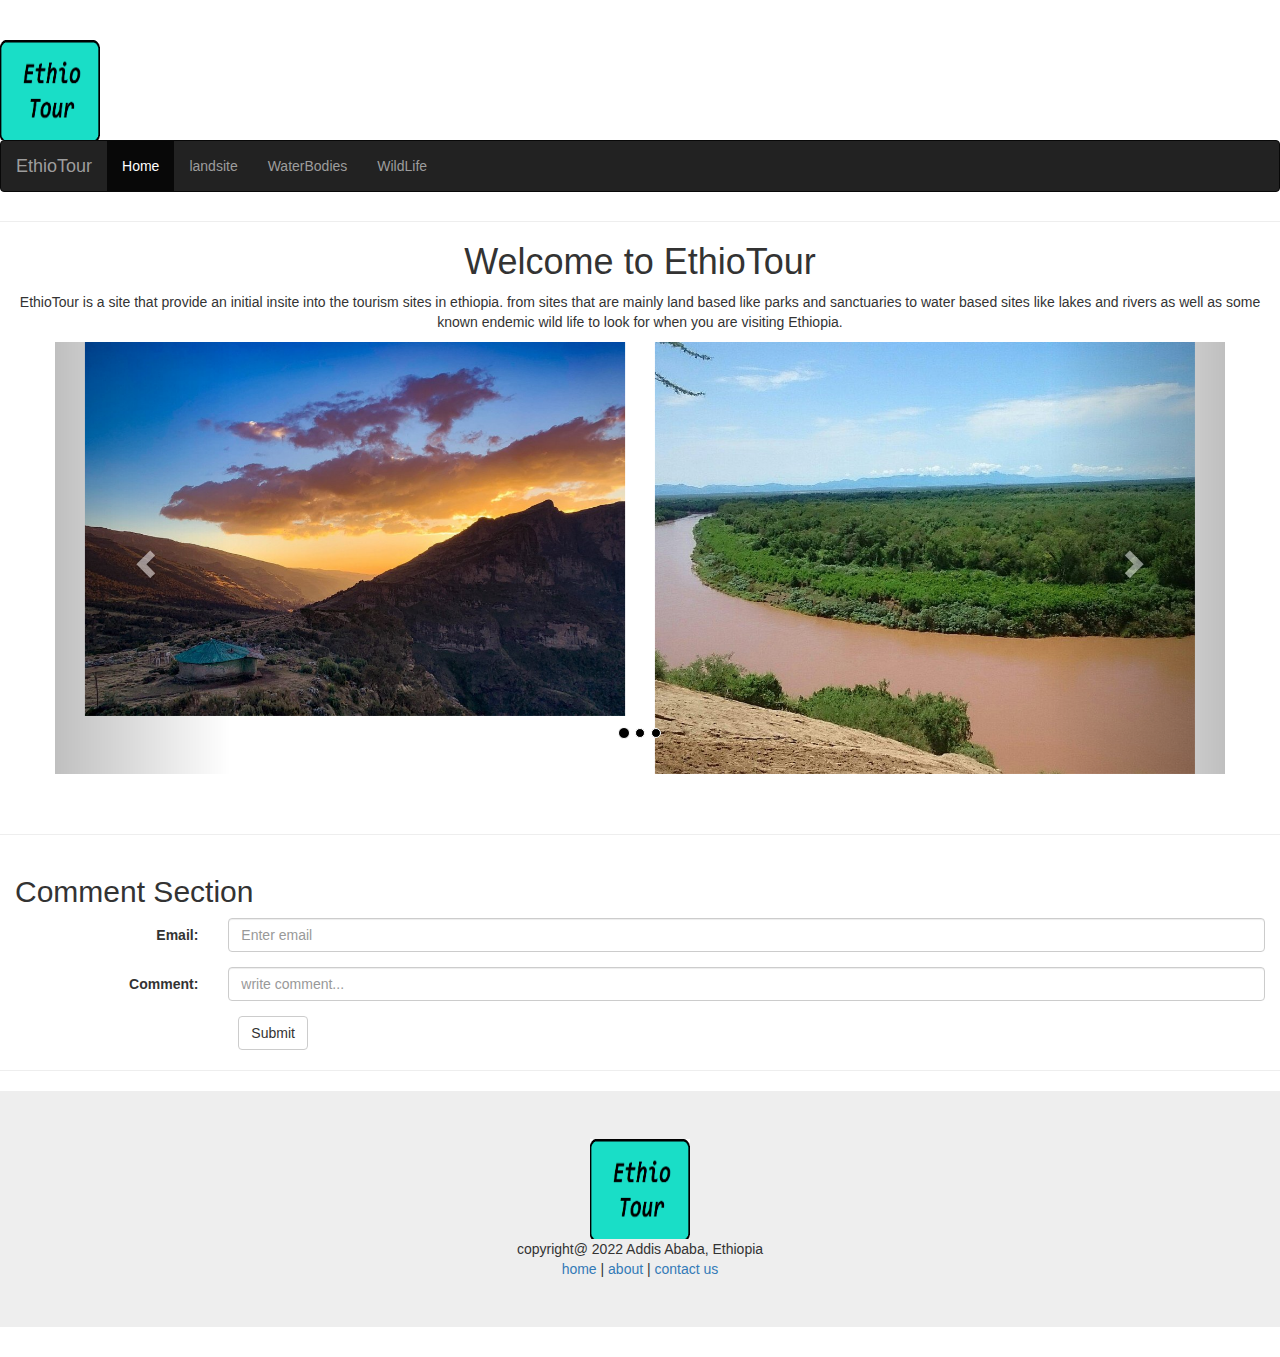
<file: index.html>
<!DOCTYPE html>
<html lang="en">
<head>
    <meta charset="UTF-8">
    <meta http-equiv="X-UA-Compatible" content="IE=edge">
    <meta name="viewport" content="width=device-width, initial-scale=1.0">
    <link rel="stylesheet" href="https://maxcdn.bootstrapcdn.com/bootstrap/3.4.1/css/bootstrap.min.css">
    <script src="https://ajax.googleapis.com/ajax/libs/jquery/3.6.1/jquery.min.js"></script>
    <script src="https://maxcdn.bootstrapcdn.com/bootstrap/3.4.1/js/bootstrap.min.js"></script>
    
  <title>Home Page</title>

</head>
<body>
  <header class="page-header">

    <div class="logo"><a href="index.html"><img src="image/logo.png" alt="site logo" width="100px" height="100px"></a></div>

    
    <nav class="navbar navbar-inverse">
      <div class="container-fluid">
        <div class="navbar-header">
          <button type="button" class="navbar-toggle" data-toggle="collapse" data-target="#myNavbar">
            <span class="icon-bar"></span>
            <span class="icon-bar"></span>
            <span class="icon-bar"></span>                        
          </button>
          <a class="navbar-brand" href="index.html">EthioTour</a>
        </div>
        <div class="collapse navbar-collapse" id="myNavbar">
          <ul class="nav navbar-nav">
            <li class="active"><a href="#">Home</a></li>
            <li><a href="landsite.html">landsite</a></li>
            <li><a href="waterbodies.html">WaterBodies</a></li>
            <li><a href="wildlife.html">WildLife</a></li>
            
          </ul>
          
        </div>
      </div>
    </nav>
    
</header>
        <main class="text-center">
            <h1 >Welcome to EthioTour</h1>
            <p>EthioTour is a site that provide an initial insite into the tourism sites in ethiopia. from sites that are mainly land based like parks and sanctuaries to water based sites like lakes and rivers as well as some known endemic wild life to look for when you are visiting Ethiopia.</p>
            <div id="myCarousel" class="carousel slide container" data-ride="carousel">
              <!-- Indicators -->
              
              <ol class="carousel-indicators">
                <li data-target="#myCarousel" data-slide-to="0" class="active" style="background-color:black;" ></li>
                <li data-target="#myCarousel" data-slide-to="1" style="background-color:black;"></li>
                <li data-target="#myCarousel" data-slide-to="2" style="background-color:black;"></li>
              </ol>
            
              <!-- Wrapper for slides -->
              <div class="carousel-inner">
                <div class="item active">
                  <a href="landsite.html"></a><img src="image/simien.png" class="col-sm-6 col-xs-12 " alt="simien mountain park" width="200px" height="200px"><img src="image/omo.png" class="col-sm-6 col-xs-12 " alt="Omo national park"  width="200px" height="200px"></a>
                </div>
            
                <div class="item">
                  <a href="waterbodies.html"><img src="image/tana.png" class="col-sm-6 col-xs-12 " alt="tana lake"  width="200px" height="200px"><img src="image/langano.png" class="col-sm-6 col-xs-12 " alt="langano lake" width="200px" height="200px"></a>
                </div>
            
                <div class="item">
                  <a href="wildlife.html"><img src="image/waliya.png"  class="col-sm-6 col-xs-12 " alt="waliya" width="200px" height="200px"><img src="image/ethio_fox.png" alt="ethiopian red fox" class="col-sm-6 col-xs-12 " width="200px" height="200px"></a>
                </div>
              </div>
            
              <!-- Left and right controls -->
              <a class="left carousel-control" href="#myCarousel" data-slide="prev">
                <span class="glyphicon glyphicon-chevron-left"></span>
                <span class="sr-only">Previous</span>
              </a>
              <a class="right carousel-control" href="#myCarousel" data-slide="next">
                <span class="glyphicon glyphicon-chevron-right"></span>
                <span class="sr-only">Next</span>
              </a>
            </div>
                <br>
                
              
                
                
        </main>
        <br>
        <hr>
        <div class="container-fluid">
          <h2>Comment Section</h2>
          <form class="form-horizontal" action="index.html">
            <div class="form-group">
              <label class="control-label col-sm-2" for="email">Email:</label>
              <div class="col-sm-10">
                <input type="email" class="form-control" id="email" placeholder="Enter email">
              </div>
            </div>
            <div class="form-group">
              <label class="control-label col-sm-2" for="comment">Comment:</label>
              <div class="col-sm-10">
                <input type="text" class="form-control" id="comment" placeholder="write comment...">
              </div>
            </div>
            
              <div class="col-sm-offset-2 col-sm-10">
                <button type="submit" class="btn btn-default" >Submit</button>
              </div>
            </div>
          </form>
        </div>
        <hr>

        <footer class="jumbotron text-center">
          <div class="logo"><a href="index.html"><img src="image/logo.png" alt="site logo" width="100px" height="100px"></a></div>
          <div>copyright@ 2022 Addis Ababa, Ethiopia</div>
          <nav class="navfoot">
            <a href="index.html">home</a> |
            <a href="about.html">about</a> |
            <a href="contact.html">contact us</a>
          </nav>
      </footer>
</body>
</html>
</file>
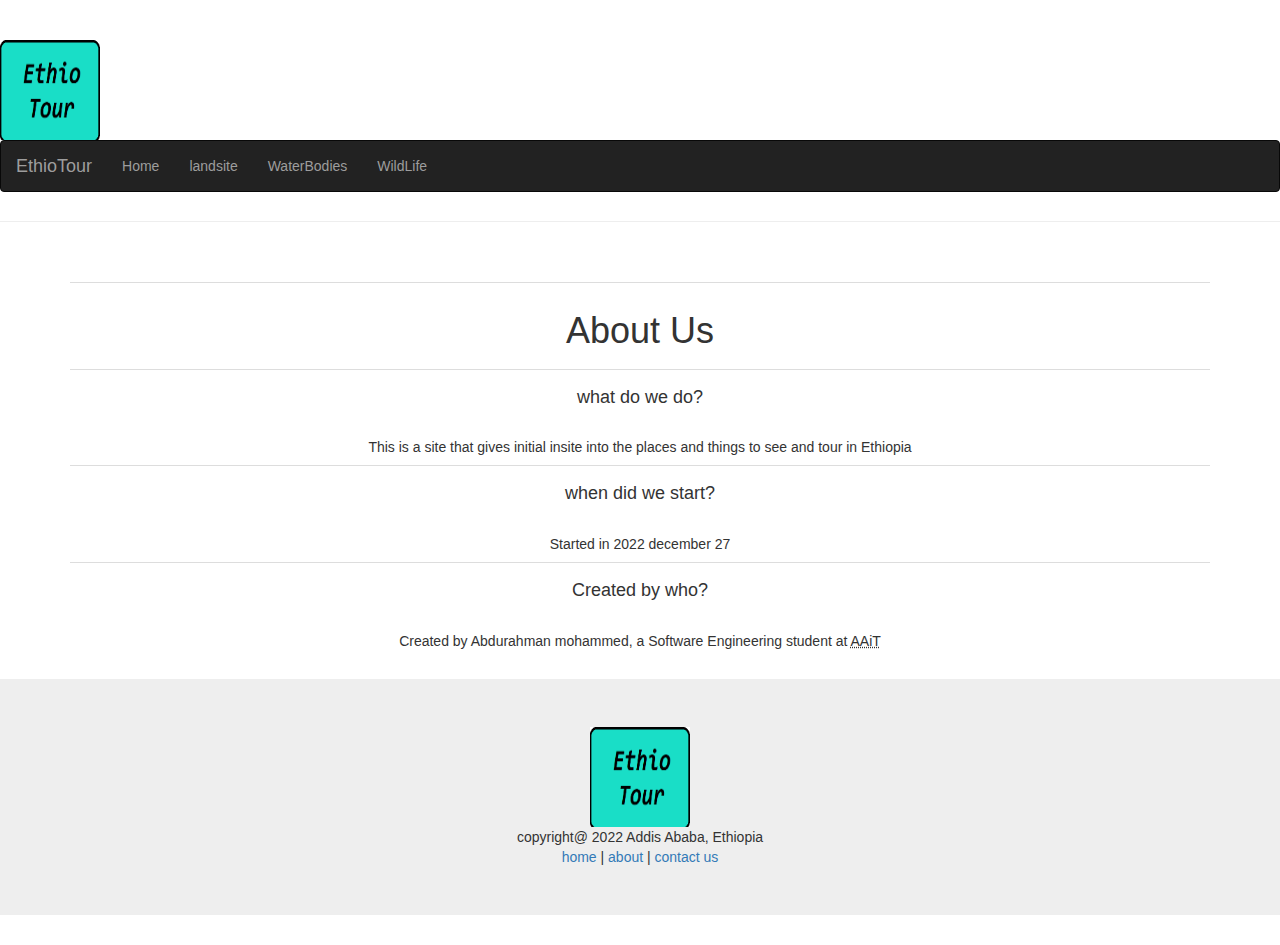
<file: about.html>
<!DOCTYPE html>
<html lang="en">
<head>
    <meta charset="UTF-8">
    <meta http-equiv="X-UA-Compatible" content="IE=edge">
    <meta name="viewport" content="width=device-width, initial-scale=1.0">
    <link rel="stylesheet" href="https://maxcdn.bootstrapcdn.com/bootstrap/3.4.1/css/bootstrap.min.css">
    <script src="https://ajax.googleapis.com/ajax/libs/jquery/3.6.1/jquery.min.js"></script>
    <script src="https://maxcdn.bootstrapcdn.com/bootstrap/3.4.1/js/bootstrap.min.js"></script>
    
    <title>about</title>
</head>
<body>
    <header class="page-header">

        <div class="logo"><a href="index.html"><img src="image/logo.png" alt="site logo" width="100px" height="100px"></a></div>
    
        
        <nav class="navbar navbar-inverse">
          <div class="container-fluid">
            <div class="navbar-header">
              <button type="button" class="navbar-toggle" data-toggle="collapse" data-target="#myNavbar">
                <span class="icon-bar"></span>
                <span class="icon-bar"></span>
                <span class="icon-bar"></span>                        
              </button>
              <a class="navbar-brand" href="#">EthioTour</a>
            </div>
            <div class="collapse navbar-collapse" id="myNavbar">
              <ul class="nav navbar-nav">
                <li><a href="index.html">Home</a></li>
                <li><a href="landsite.html">landsite</a></li>
                <li><a href="waterbodies.html">WaterBodies</a></li>
                <li><a href="wildlife.html">WildLife</a></li>
                
              </ul>
              
            </div>
          </div>
        </nav>
        
    </header>
    <br><br>
   <section class="container">
        <table class="table">
            <tr>
                <th class="text-center"><h1>About Us</h1></td>
            </tr>
            <tr>
                <td class="text-center"><h4>what do we do?</h4><br>This is a site that gives initial insite into the places and things to see and tour in Ethiopia</td>
            </tr>
            <tr>
                <td class="text-center"><h4>when did we start?</h4><br>Started in 2022 december 27</td>
            </tr>
            <tr>
                <td class="text-center"><h4>Created by who?</h4><br>Created by Abdurahman mohammed, a Software Engineering student at <abbr title="Addis Ababa institute of Technology">AAiT</abbr> </td>
            </tr>
        </table>
        
   </section> 
   <footer class="jumbotron text-center">
    <div class="logo"><a href="index.html"><img src="image/logo.png" alt="site logo" width="100px" height="100px"></a></div>
    <div>copyright@ 2022 Addis Ababa, Ethiopia</div>
    <nav class="navfoot">
      <a href="index.html">home</a> |
      <a href="about.html">about</a> |
      <a href="contact.html">contact us</a>
    </nav>
</footer>
</body>
</html>
</file>
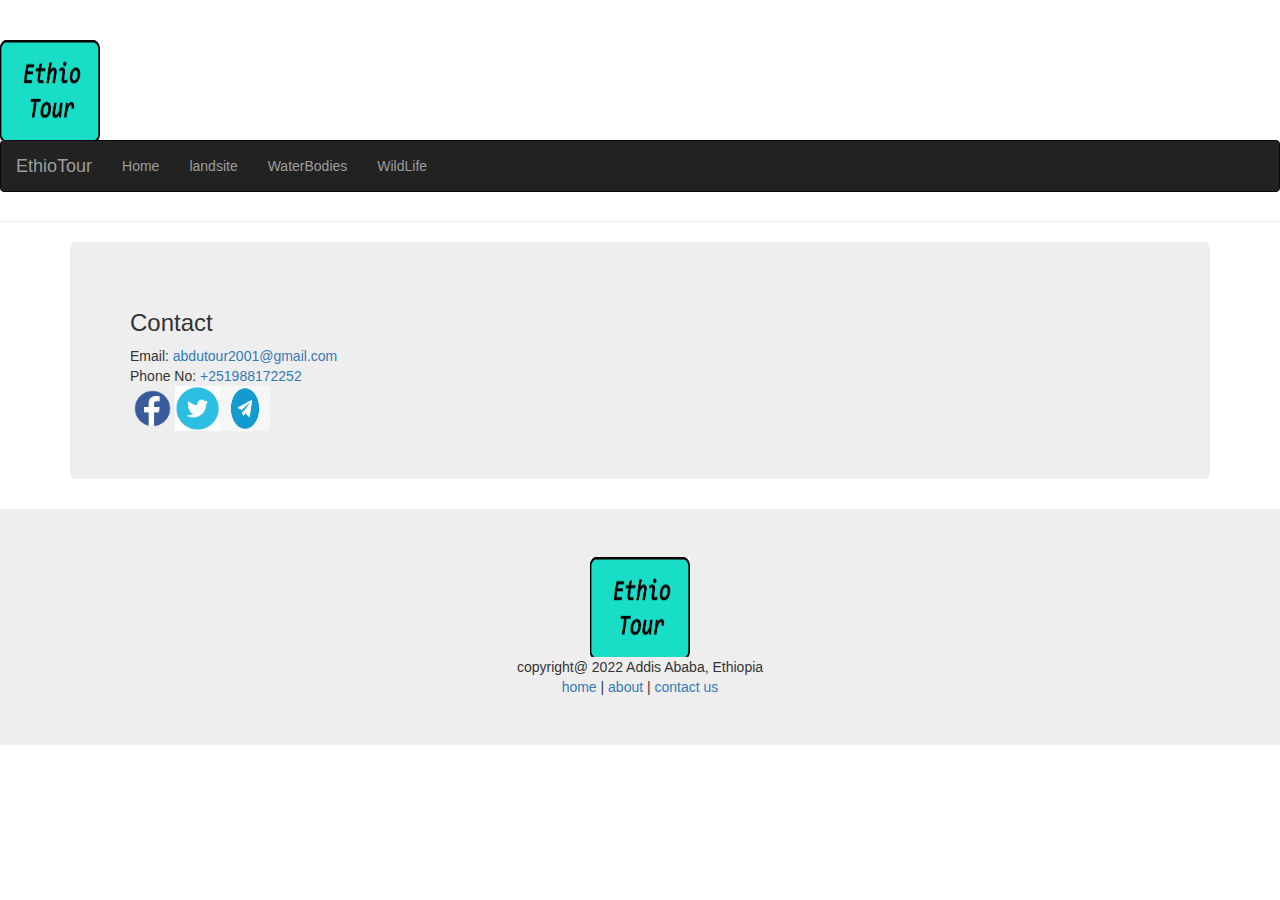
<file: contact.html>
<!DOCTYPE html>
<html lang="en">
<head>
    <meta charset="UTF-8">
    <meta http-equiv="X-UA-Compatible" content="IE=edge">
    <meta name="viewport" content="width=device-width, initial-scale=1.0">
    <link rel="stylesheet" href="https://maxcdn.bootstrapcdn.com/bootstrap/3.4.1/css/bootstrap.min.css">
    <script src="https://ajax.googleapis.com/ajax/libs/jquery/3.6.1/jquery.min.js"></script>
    <script src="https://maxcdn.bootstrapcdn.com/bootstrap/3.4.1/js/bootstrap.min.js"></script>
    
    <title>contact</title>
</head>
<body>
    <header class="page-header">

        <div class="logo"><a href="index.html"><img src="image/logo.png" alt="site logo" width="100px" height="100px"></a></div>
    
        
        <nav class="navbar navbar-inverse">
          <div class="container-fluid">
            <div class="navbar-header">
              <button type="button" class="navbar-toggle" data-toggle="collapse" data-target="#myNavbar">
                <span class="icon-bar"></span>
                <span class="icon-bar"></span>
                <span class="icon-bar"></span>                        
              </button>
              <a class="navbar-brand" href="index.html">EthioTour</a>
            </div>
            <div class="collapse navbar-collapse" id="myNavbar">
              <ul class="nav navbar-nav">
                <li><a href="index.html">Home</a></li>
                <li><a href="landsite.html">landsite</a></li>
                <li><a href="waterbodies.html">WaterBodies</a></li>
                <li><a href="wildlife.html">WildLife</a></li>
                
              </ul>
              
            </div>
          </div>
        </nav>
        
    </header>
    <main class="container">
        <div class="jumbotron">
        <h3> Contact </h3>
        <span>Email: </span><a href="mailto:abdutour2001@gmail.com">abdutour2001@gmail.com</a><br>
        <span>Phone No: </span><a href="tel:+251988172252">+251988172252</a>
        <br>
        <a href="https://www.facebook.com/profile.php?id=100088884705304"> <img src="image/facebook.png" alt="facebook page" width="45px" height="45px"></a><a href="https://twitter.com/EthioTour2"><img src="image/twitter.png" alt="twitter page" width="45px" height="45px"></a><a href="https://t.me/Abdu943"><img src="image/telegram.png" alt="telegram account" width="50px" height="45px"></a>
        </div>
    </main>
    <footer class="jumbotron text-center">
        <div class="logo"><a href="index.html"><img src="image/logo.png" alt="site logo" width="100px" height="100px"></a></div>
        <div>copyright@ 2022 Addis Ababa, Ethiopia</div>
        <nav class="navfoot">
          <a href="index.html">home</a> |
          <a href="about.html">about</a> |
          <a href="contact.html">contact us</a>
        </nav>
    </footer>
</body>
</html>
</file>
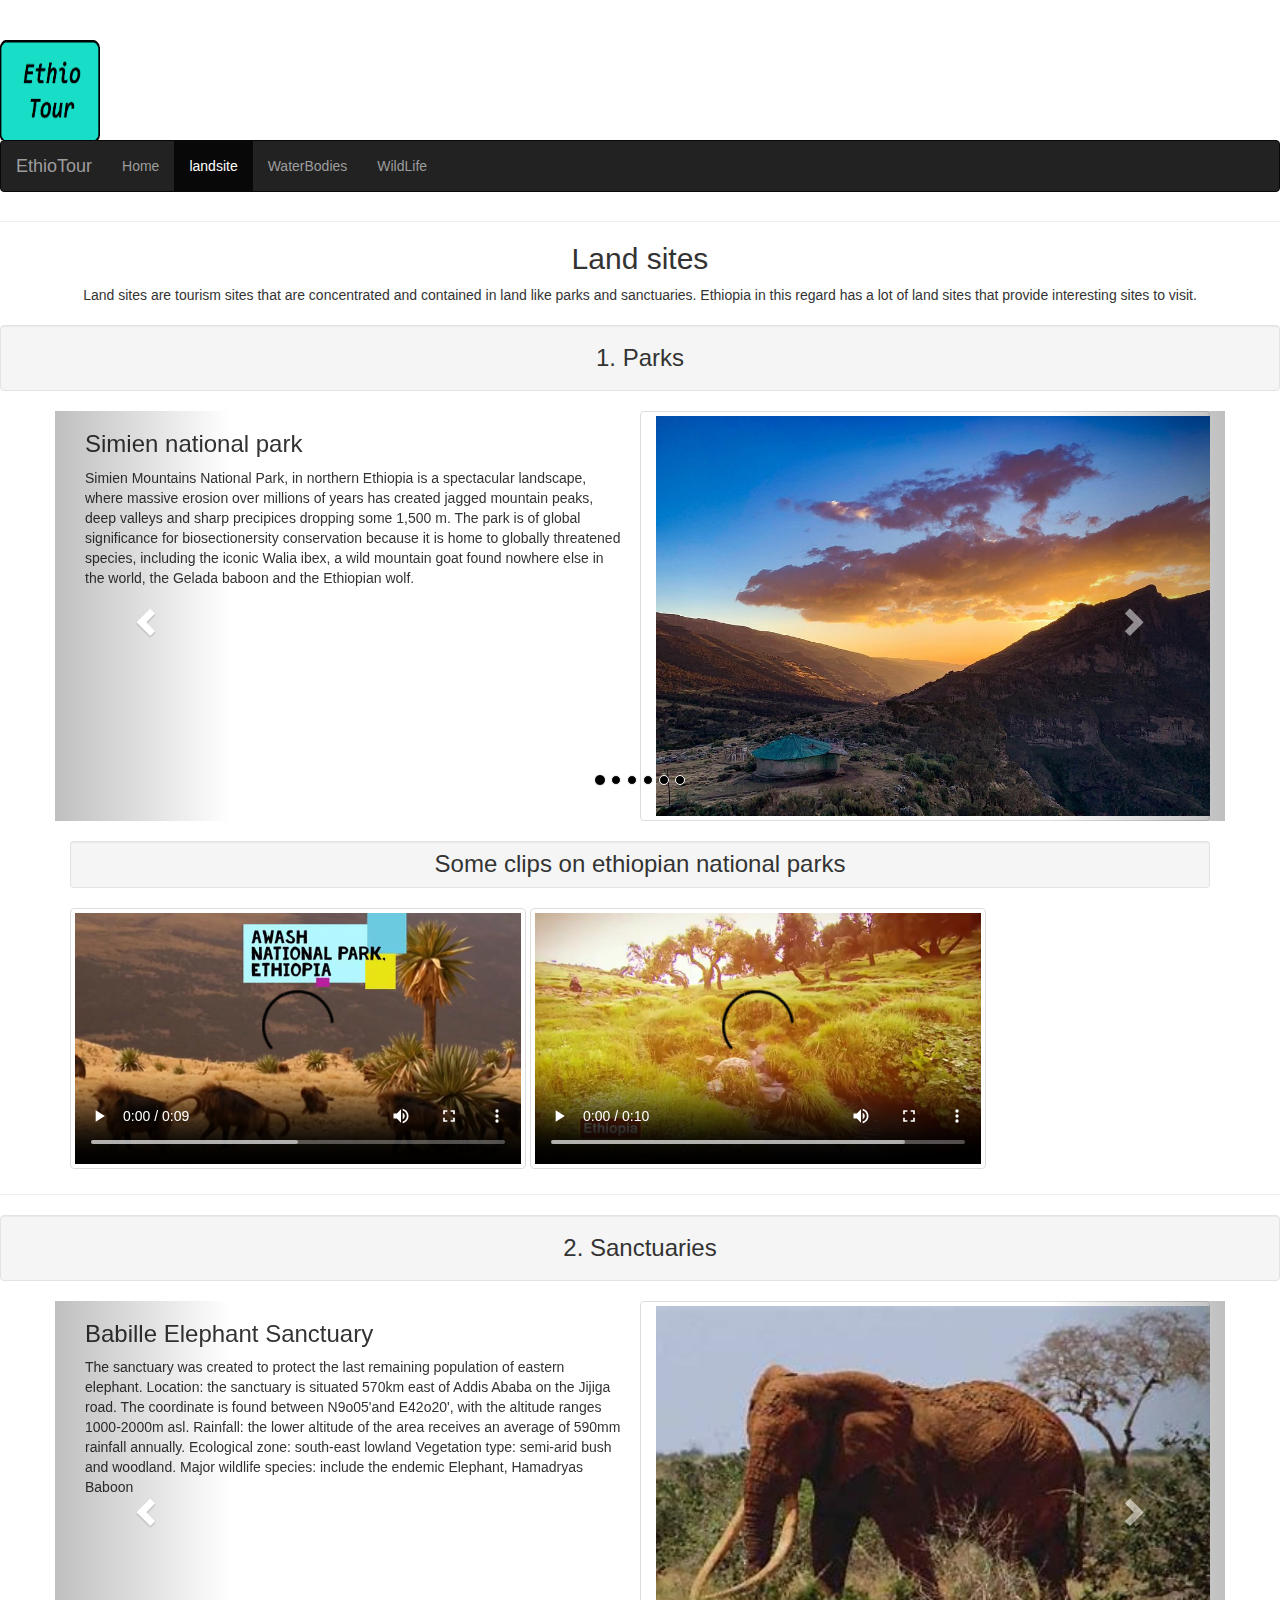
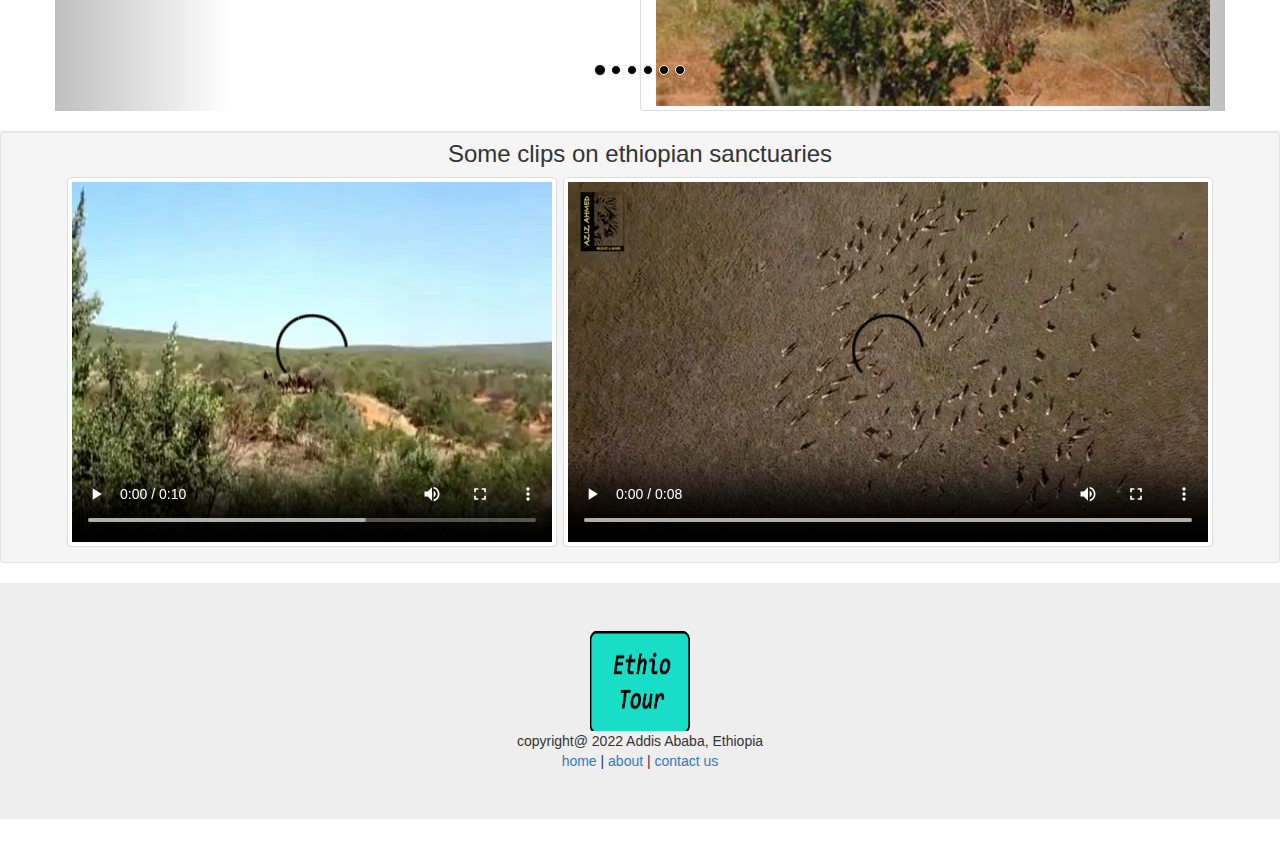
<file: landsite.html>
<!DOCTYPE html>
<html lang="en">
<head>
    <meta charset="UTF-8">
    <meta http-equiv="X-UA-Compatible" content="IE=edge">
    <meta name="viewport" content="width=device-width, initial-scale=1.0">
    <link rel="stylesheet" href="https://maxcdn.bootstrapcdn.com/bootstrap/3.4.1/css/bootstrap.min.css">
    <script src="https://ajax.googleapis.com/ajax/libs/jquery/3.6.1/jquery.min.js"></script>
    <script src="https://maxcdn.bootstrapcdn.com/bootstrap/3.4.1/js/bootstrap.min.js"></script>
    
    <title>Landsites</title>
</head>
<body>
  <header class="page-header">

    <div class="logo"><a href="index.html"><img src="image/logo.png" alt="site logo" width="100px" height="100px"></a></div>

    
    <nav class="navbar navbar-inverse">
      <div class="container-fluid">
        <div class="navbar-header">
          <button type="button" class="navbar-toggle" data-toggle="collapse" data-target="#myNavbar">
            <span class="icon-bar"></span>
            <span class="icon-bar"></span>
            <span class="icon-bar"></span>                        
          </button>
          <a class="navbar-brand" href="index.html">EthioTour</a>
        </div>
        <div class="collapse navbar-collapse" id="myNavbar">
          <ul class="nav navbar-nav">
            <li><a href="index.html">Home</a></li>
            <li class="active"><a href="landsite.html">landsite</a></li>
            <li><a href="waterbodies.html">WaterBodies</a></li>
            <li><a href="wildlife.html">WildLife</a></li>
            
          </ul>
          
        </div>
      </div>
    </nav>
    
</header>
    <article class="text-center">
        <h2 >Land sites</h2>
        <p>Land sites are tourism sites that are concentrated and contained in land like parks and sanctuaries. Ethiopia in this regard has a lot of land sites that provide interesting sites to visit.

        </p>
    </article>
    
    <h3 class="well text-center">1. Parks</h3>
    <div id="myCarouse1" class="carousel slide container" data-ride="carousel">
      <!-- Indicators -->
      
      <ol class="carousel-indicators">
        <li data-target="#myCarousel" data-slide-to="0" class="active" style="background-color:black;" ></li>
        <li data-target="#myCarousel" data-slide-to="1" style="background-color:black;"></li>
        <li data-target="#myCarousel" data-slide-to="2" style="background-color:black;"></li>
        <li data-target="#myCarousel" data-slide-to="3" style="background-color:black;"></li>
        <li data-target="#myCarousel" data-slide-to="4" style="background-color:black;"></li>
        <li data-target="#myCarousel" data-slide-to="5" style="background-color:black;"></li>
      </ol>
    
      <!-- Wrapper for slides -->
      <div class="carousel-inner">
        <div class="item active">
          <div class="col-sm-6 col-xs-12"><h3>Simien national park</h3>
            <p>Simien Mountains National Park, in northern Ethiopia is a spectacular landscape, where massive erosion over millions of years has created jagged mountain peaks, deep valleys and sharp precipices dropping some 1,500 m. The park is of global significance for biosectionersity conservation because it is home to globally threatened species, including the iconic Walia ibex, a wild mountain goat found nowhere else in the world, the Gelada baboon and the Ethiopian wolf.</p>
            </div>
          <div class="col-sm-6 col-xs-12 img-thumbnail"><img class="slide_img"  src="image/simien.png" alt="simien national park" width="auto" height="400px" >
          </div>
        </div>
    
        <div class="item">
          <div class="col-sm-6 col-xs-12"><h3>Mago national park</h3>
            <p>Mago National Park is one of the National Parks of Ethiopia. Located in the Southern Nations, Nationalities, and Peoples' Region about 782 kilometers south of Addis Ababa and north of a large 90° bend in the Omo River, the 2162 square kilometers of this park are sectionided by the Mago River, a tributary of the Omo, into two parts. To the west is the Tama Wildlife Reserve, with the Tama river defining the boundary between the two. To the south is the Murle Controlled Hunting Area, distinguished by Lake Dipa which stretches along the left side of the lower Omo. The park office is 115 kilometers north of Omorate and 26 kilometers southwest of Jinka. All roads to and from the park are unpaved.The major environments in and around the Park are the rivers and riverine forest, the wetlands along the lower Mago and around Lake Dipa, the various grasslands on the more level areas, and scrub on the sides of the hills. Open grassland comprises about 9% of the park's area. The largest trees are found.</p>
            </div>
          <div class="col-sm-6 col-xs-12 img-thumbnail"><img class="slide_img"  src="image/mago.png" alt="mago national park" width="auto" height="400px" >
          </div>
        </div>
    
        <div class="item">
          <div class="col-sm-6 col-xs-12"><h3>Entoto national park</h3>
            <p>Entoto Natural Park is the unique place to discover the vastest primaeval mountain area with streams flowing out from clear springs and waterfall where it amazes with absolutely stunningly dramatic places for relaxation or completely hilarious water activities in sectionerse meandering streams which continues to naturally create hidden rock vaults.</p>
            </div>
          <div class="col-sm-6 col-xs-12 img-thumbnail"><img class="slide_img"  src="image/entoto.png" alt="Entoto nice public place" width="auto" height="400px" >
          </div>
        </div>
        <div class="item">
          <div class="col-sm-6 col-xs-12"><h3>Awash National Park</h3>
            <p>Awash National Park occupies a total area of 291 square miles in the Great Rift Valley's northern region. The park was established in 1966 after advice from UNESCO. The parks landscapes include the Awash River, Mt. Fantale dormant volcano, hot springs, waterfalls, and plains. The park is mostly arid, and it is characterized by grassland and woodland. Vegetation is composed of acacia, scrubs, riverine forests, and pockets of Doum Palm. Annual precipitation in the park is recorded between 400 and 700 mm. The park boasts populations of baboons, warthogs, hippopotamus, greater kudus, East African oryx, crocodiles, Defassa waterbuck, lions, and leopards. The park is managed by the Ethiopian Wildlife Conservation Authority. Threats facing the pack include cattle grazing, deforestation, agricultural expansion, and pollution of the Awash River.</p>
            </div>
          <div class="col-sm-6 col-xs-12 img-thumbnail"><img class="slide_img"  src="image/awash.png" alt="awash river" width="auto" height="400px" >
          </div>
        </div>
        <div class="item">
          <div class="col-sm-6 col-xs-12"><h3>Omo national park</h3>
            <p>ONP is one of the largest and biologically rich National Parks in Africa which is found in SNNPRS of Ethiopia & located about 870 and 655km southwest of Addis Ababa and Hawassa, respectively.The Park is fortunate in possessing a number of rivers and streams which ultimately drains to Omo River. The name of the park derived  the famous river that passes following the eastern boundary of the park called Omo River.In this park 325 species of birds and 75 species of mammals have been recorded.  Eland, cheetah, elephant,giraffe, buffalo, lion, leopard, lelwel hartebeest, tiang, Oryx, Burchell's zebra, Lesser kudu, de Brazzas monkey, common baboon and gureza, ostrich on the plains and the endemic black-winged love bird  are among others typical features of ONP.</p>
            </div>
          <div class="col-sm-6 col-xs-12 img-thumbnail"><img class="slide_img"  src="image/omo.png" alt="omo national park" width="auto" height="400px" >
          </div>
        </div>
        
      </div>
    
      <!-- Left and right controls -->
      <a class="left carousel-control" href="#myCarouse1" data-slide="prev">
        <span class="glyphicon glyphicon-chevron-left"></span>
        <span class="sr-only">Previous</span>
      </a>
      <a class="right carousel-control" href="#myCarouse1" data-slide="next">
        <span class="glyphicon glyphicon-chevron-right"></span>
        <span class="sr-only">Next</span>
      </a>
    </div>
            
            
    
    <section class="container">
      <h3 class="well  well-sm text-center">Some clips on ethiopian national parks</h3>
      <video class = "img-thumbnail" width="40%" height="300" controls>
        <source src="video/awash_national_park.mp4" type="video/mp4">
        Your browser does not support the video tag.
      </video>
      <video class = "img-thumbnail" width="40%" height="300" controls>
        <source src="video/siemen_national_park.mp4" type="video/mp4">
        Your browser does not support the video tag.
      </video>
      
    </section>
  
    <hr>
    <h3 class="well text-center">2. Sanctuaries</h3>

    <div id="myCarouse2" class="carousel slide container" data-ride="carouse2">
      <!-- Indicators -->
      
      <ol class="carousel-indicators">
        <li data-target="#myCarouse2" data-slide-to="0" class="active" style="background-color:black;" ></li>
        <li data-target="#myCarouse2" data-slide-to="1" style="background-color:black;"></li>
        <li data-target="#myCarouse2" data-slide-to="2" style="background-color:black;"></li>
        <li data-target="#myCarouse2" data-slide-to="3" style="background-color:black;"></li>
        <li data-target="#myCarouse2" data-slide-to="4" style="background-color:black;"></li>
        <li data-target="#myCarouse2" data-slide-to="5" style="background-color:black;"></li>
      </ol>
    
      <!-- Wrapper for slides -->
      <div class="carousel-inner">
        <div class="item active">
          <div class="col-sm-6 col-xs-12"><h3>Babille Elephant Sanctuary</h3>
            <p>The sanctuary was created to protect the last remaining population of eastern elephant.

            Location: the sanctuary is situated 570km east of Addis Ababa on the Jijiga road. The coordinate is found between N9o05'and E42o20', with the altitude ranges 1000-2000m asl. 

            Rainfall: the lower altitude of the area receives an average of 590mm rainfall annually.
            Ecological zone: south-east lowland
            Vegetation type: semi-arid bush and woodland.
            Major wildlife species: include the endemic Elephant, Hamadryas Baboon</p>
            </div>
          <div class="col-sm-6 col-xs-12 img-thumbnail"><img class="slide_img"  src="image/babile.png" alt="Babille Elephant Sanctuary" width="auto" height="400px">
          </div>
        </div>
    
        <div class="item">
          <div class="col-sm-6 col-xs-12"><h3>Kuni-Muktar Mountain Nyala Sanctuary</h3>
            <p>Kuni-Muktar Mountain Nyala Sanctuary is a wildlife sanctuary in Oromia Region of Ethiopia. It was set up in 1989 through the intervention of the Zoological Society of London to safeguard a small decreasing population of the critically endangered Mountain nyala (Tragelaphus buxtoni).The sanctuary is located in the Ahmar Mountains, the eastward extension of the Ethiopian Highlands. The reserve consists of two fragmented blocks of upper Afromontane forest near the village of Kuni, with the Muktar Forest lying east of the village and Sobaly-Jelo Forest to the west, between 2300 and 3075 meters elevation.Mountain nyala, endemic to Ethiopia, are that country's biggest and rarest antelope, but also a most prized hunt for a few, the total cost of a photo and a head trophy ranging between US$35,000 and 50,000. Though this animal was reported extinct in the sanctuary by 1996, it was found present in small numbers by a local count in 2002, and an Italian mission confirmed its presence in 2008. The remnant population is estimated at 70-80 by Vigano based on ground observation and counts and at 200 by Evangelista, based on satellite photography and a prediction method. The same mission noted actions by a local hunter to obtain permission to obtain trophies through a strategem. The Ethiopian Environment Protection Authority reportedly began legal action against the hunter in December 2008.</p>
            </div>
          <div class="col-sm-6 col-xs-12 img-thumbnail"><img class="slide_img"  src="image/kuni-muktar.png" alt="Kuni-Muktar Mountain Nyala Sanctuary" width="auto" height="400px" >
          </div>
        </div>
    
        <div class="item">
          <div class="col-sm-12 col-xs-12"><h3>Yabelo Wildlife Sanctuary</h3>
            <p>Yabelo Wildlife Sanctuary is a protected area and wildlife sanctuary in southern Ethiopia. It is located in the Borena Zone of the Oromia Region west of the town of Yabelo, having an area of 2,500 square kilometers and elevations ranging from 1430 to 2000 meters above sea level. The wildlife sanctuary borders on Borana National Park to the south <br>
            The area of the sanctuary is notable for its red soils which have little organic matter. The general vegetation-type is Acacia savanna, the major trees being A. drepanolobium on black cotton soil, and A. brevispica and A. horrida on the slopes. There are also patches of Balanites aegyptiaca, and several species of Commiphora and Terminalia at the lower altitudes. The higher parts of the hills were formerly covered with forest dominated by Juniperus procera and Olea europaea cuspidata <br>
            Burchell's zebras are known to be abundant within the sanctuary along with small populations of Gerenuks, Grant's Gazelles, Beisa oryxes, and Günther's dik-diks.[3] The park also provides a suitable habitat for Beisa oryx, Bohor reedbuck, bushpig, Ethiopian hare, Greater kudu, Lesser kudu, and warthog. Carnivores including lion, leopard, cheetah, African wild dog, golden jackal, serval cat, side-striped jackal, spotted hyena, and Olive baboons.
            </p>
            </div>
          
        </div>
        <div class="item">
          <div class="col-sm-12 col-xs-12"><h3>Senkelle swayne's Hartebeest sanctuary</h3>
            <p>This sanctuary was created to save the most viable population of the Swayne's Hartebeest- an endemic and endangered subspecies. 

            Location: the sanctuary is situated 300km south of Addis Ababa on the Arbaminch road. The coordinate is found between N7o10'and E38o20', with the altitude ranges 1500-2,300m asl. 

            Rainfall: the area receives an average of 1,116mm rainfall annually.
            Ecological zone: Rift valley 

            Vegetation type: Savanna grassland and bush land

            Major wildlife species: include the endemic Swayne's Hartebeest; Bohor Reedbuck, Oribi, Greater Kudu.</p>
            </div>
          
        </div>
        <div class="item">
          <div class="col-sm-12 col-xs-12"><h3>More on sanctuaries</h3><br>
            <p>see also: <a href="https://en.wikipedia.org/wiki/List_of_protected_areas_of_Ethiopia#Sanctuaries">wikipedia</a></p>
          </div>
        </div>
        
      </div>
    
      <!-- Left and right controls -->
      <a class="left carousel-control" href="#myCarouse2" data-slide="prev">
        <span class="glyphicon glyphicon-chevron-left"></span>
        <span class="sr-only">Previous</span>
      </a>
      <a class="right carousel-control" href="#myCarouse2" data-slide="next">
        <span class="glyphicon glyphicon-chevron-right"></span>
        <span class="sr-only">Next</span>
      </a>
    </div>
            

            
    

    <section>
      <h3 class="well  well-sm text-center">Some clips on ethiopian sanctuaries</p>
      <video class = "img-thumbnail" width="auto" height="300px" controls>
        <source src="video/Babille_Elephant_Sanctuary.mp4" type="video/mp4">
        Your browser does not support the video tag.
      </video>
      <video class = "img-thumbnail" width="auto" height="300px" controls>
        <source src="video/senkelle.mp4" type="video/mp4">
        Your browser does not support the video tag.
      </video>
    </section>
    

    <footer class="jumbotron text-center">
      <div class="logo"><a href="index.html"><img src="image/logo.png" alt="site logo" width="100px" height="100px"></a></div>
      <div>copyright@ 2022 Addis Ababa, Ethiopia</div>
      <nav class="navfoot">
        <a href="index.html">home</a> |
        <a href="about.html">about</a> |
        <a href="contact.html">contact us</a>
      </nav>
  </footer>
    
</body>
</html>
</file>
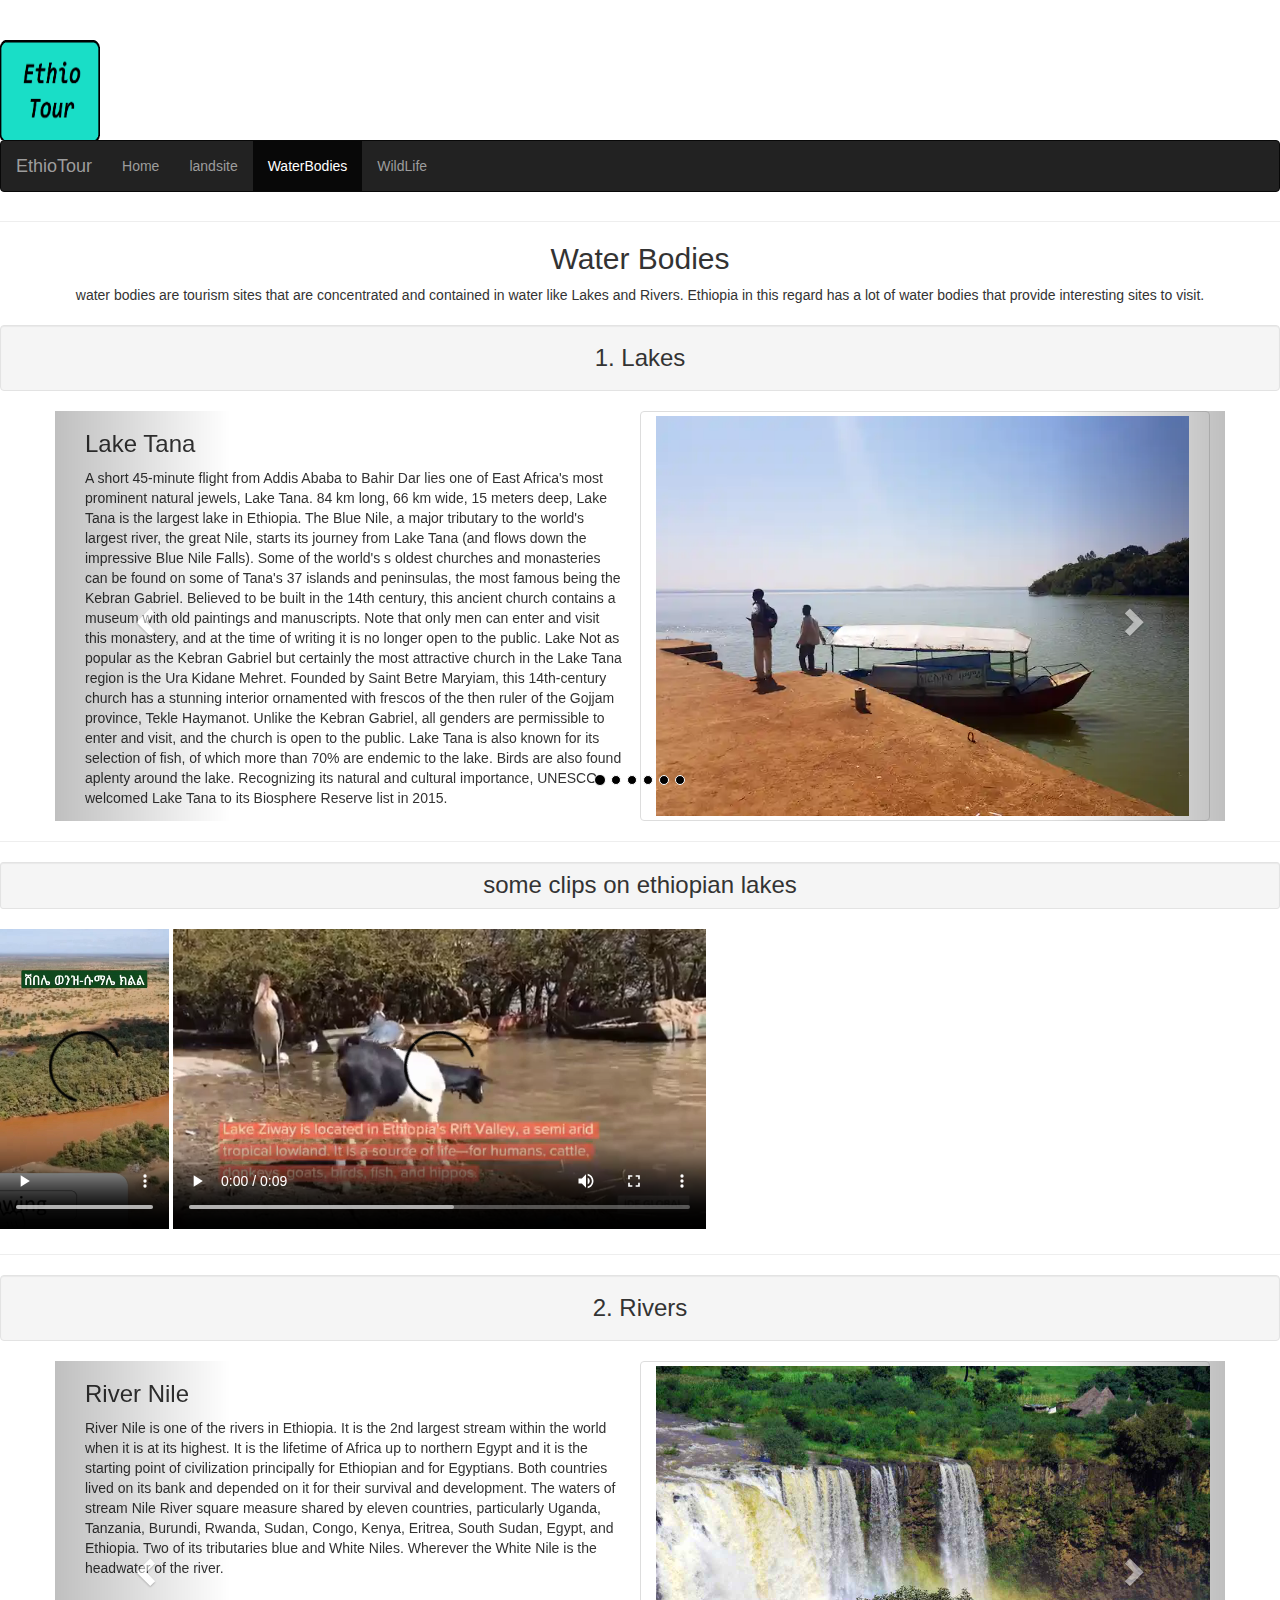
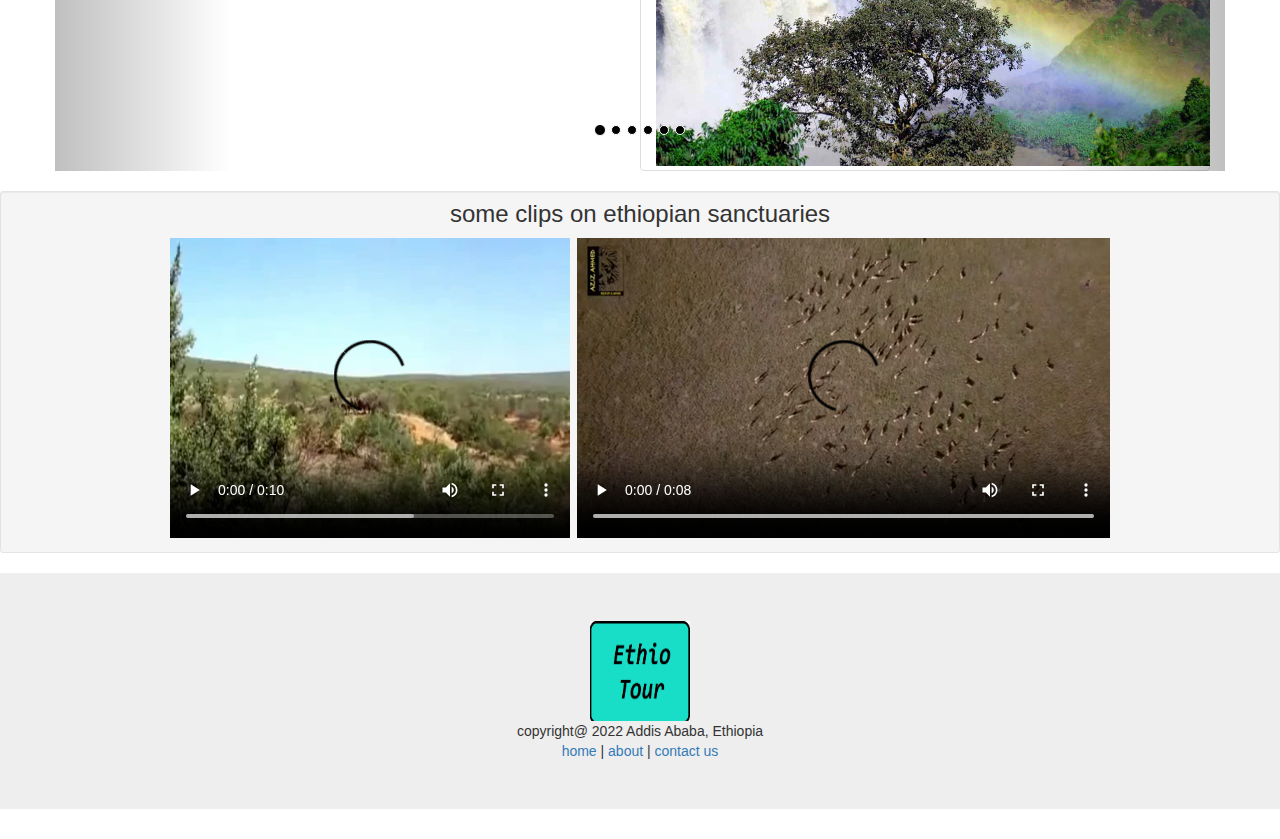
<file: waterbodies.html>
<!DOCTYPE html>
<html lang="en">
<head>
    <meta charset="UTF-8">
    <meta http-equiv="X-UA-Compatible" content="IE=edge">
    <meta name="viewport" content="width=device-width, initial-scale=1.0">
    <link rel="stylesheet" href="https://maxcdn.bootstrapcdn.com/bootstrap/3.4.1/css/bootstrap.min.css">
    <script src="https://ajax.googleapis.com/ajax/libs/jquery/3.6.1/jquery.min.js"></script>
    <script src="https://maxcdn.bootstrapcdn.com/bootstrap/3.4.1/js/bootstrap.min.js"></script>
    
    <title>Water Bodies</title>
</head>
<body>
  <header class="page-header">

    <div class="logo"><a href="index.html"><img src="image/logo.png" alt="site logo" width="100px" height="100px"></a></div>

    
    <nav class="navbar navbar-inverse">
      <div class="container-fluid">
        <div class="navbar-header">
          <button type="button" class="navbar-toggle" data-toggle="collapse" data-target="#myNavbar">
            <span class="icon-bar"></span>
            <span class="icon-bar"></span>
            <span class="icon-bar"></span>                        
          </button>
          <a class="navbar-brand" href="index.html">EthioTour</a>
        </div>
        <div class="collapse navbar-collapse" id="myNavbar">
          <ul class="nav navbar-nav">
            <li ><a href="index.html">Home</a></li>
            <li><a href="landsite.html">landsite</a></li>
            <li class="active"><a href="waterbodies.html">WaterBodies</a></li>
            <li><a href="wildlife.html">WildLife</a></li>
            
          </ul>
          
        </div>
      </div>
    </nav>
    
</header>
<article class="text-center">
  <h2 >Water Bodies</h2>
  <p>water bodies are tourism sites that are concentrated and contained in water like Lakes and Rivers. Ethiopia in this regard has a lot of water bodies that provide interesting sites to visit.

  </p>
</article>

      <h3 class="well text-center">1. Lakes</h3>
      <div id="myCarouse1" class="carousel slide container" data-ride="carousel">
        <!-- Indicators -->
        
        <ol class="carousel-indicators">
          <li data-target="#myCarousel" data-slide-to="0" class="active" style="background-color:black;" ></li>
          <li data-target="#myCarousel" data-slide-to="1" style="background-color:black;"></li>
          <li data-target="#myCarousel" data-slide-to="2" style="background-color:black;"></li>
          <li data-target="#myCarousel" data-slide-to="3" style="background-color:black;"></li>
          <li data-target="#myCarousel" data-slide-to="4" style="background-color:black;"></li>
          <li data-target="#myCarousel" data-slide-to="5" style="background-color:black;"></li>
        </ol>
      
        <!-- Wrapper for slides -->
        <div class="carousel-inner">
          <div class="item active">
            <div class="col-sm-6 col-xs-12"><h3>Lake Tana</h3>
              <p>
                  A short 45-minute flight from Addis Ababa to Bahir Dar lies one of East Africa's most prominent natural jewels, Lake Tana. 84 km long, 66 km wide, 15 meters deep, Lake Tana is the largest lake in Ethiopia. The Blue Nile, a major tributary to the world's largest river, the great Nile, starts its journey from Lake Tana (and flows down the impressive Blue Nile Falls). 
                  
                  Some of the world's s oldest churches and monasteries can be found on some of Tana's 37 islands and peninsulas, the most famous being the Kebran Gabriel. Believed to be built in the 14th century, this ancient church contains a museum with old paintings and manuscripts. Note that only men can enter and visit this monastery, and at the time of writing it is no longer open to the public.
                  Lake
                  Not as popular as the Kebran Gabriel but certainly the most attractive church in the Lake Tana region is the Ura Kidane Mehret. Founded by Saint Betre Maryiam, this 14th-century church has a stunning interior ornamented with frescos of the then ruler of the Gojjam province, Tekle Haymanot. Unlike the Kebran Gabriel, all genders are permissible to enter and visit, and the church is open to the public.
                  
                  Lake Tana is also known for its selection of fish, of which more than 70% are endemic to the lake. Birds are also found aplenty around the lake. Recognizing its natural and cultural importance, UNESCO welcomed Lake Tana to its Biosphere Reserve list in 2015.
              </p>
              </div>
            <div class="col-sm-6 col-xs-12 img-thumbnail"><img class="slide_img" src="image/tana2.png" alt="Lake Tana" width="auto" height="400px">
            </div>
          </div>
      
          <div class="item">
            <div class="col-sm-6 col-xs-12"><h3>Lake Ziway</h3>
              p>Lake Ziway is a freshwater lake that is located on the border between the Oromia Region and the Southern Nations, Nationalities, and Peoples' Region, about 100 kilometres south of the country's capital, Addis Ababa.
          
              Lake Ziway contains 5 islands dispersed on its freshwater surface, the largest being Tulu Gudo. Legend has it that this island was the hiding place of the Ark of the Covenant, the powerful relic King Menelik I brought to Ethiopia in the 4th Century. Then in the 10th Century, when Queen Gudit, the then ruler of Axum, threatened to destroy the relic as part of her crusade to annihilate the rulers of the Axumite dynasty, the Zay people brought the relic to Tulu Gudo, and it remained here for about 70 years before being returned to its home, Axum. 
              
              Ziway is also known for its prolific birdlife and hippopotamuses. If you're spending time in the Rift Valley, we recommend booking on a boat ride around the lake to explore the wildlife under the expert guidance of local fishermen</p>
            </div>
            <div class="col-sm-6 col-xs-12 img-thumbnail"><img class="slide_img" src="image/ziway.png" alt="Lake Ziway" width="auto" height="400px">
            </div>
          </div>
      
          <div class="item">
            <div class="col-sm-6 col-xs-12"><h3>Lake Langano</h3>
              <p>3 hours south of the capital lies Lake Langano, an idyllic lake perfect for a night or two of relaxation during a longer tour of the country. 

                  Just to the east of Lake Langano is the Langano Nature Reserve. This forest is filled with a wide variety of birds and mammals, with some being endemic to Ethiopia. Baboons, hippos, and warthogs are a common sight at this lakeside forest. Two neighbouring eco lodges on the far side of the lake loan modern mountain bikes, so you can explore the network of trails that wind through the lake’s nearby forest.
                  
                  Langano is one of the principal swimming harbours for the locals. Tourists also come here from all over the world to either sail or waterski in the soft brown waters of Langano. Some swim, while others lie in the blazing sun on the sandy shore of the lake.
                  
                  The Wabi Shebele and Bekele Mola Hotels can be found on the western shores of the Lake, offering decent lakeside beaches, whilst the Bishangari and Sabana Lodges offer the best value for money. We’ll always select the accommodation that’s right for you.
              </p>
            </div>
            <div class="col-sm-6 col-xs-12 img-thumbnail"><img class="slide_img" src="image/langano2.png" alt="Lake Langano" width="auto" height="400px">
            </div>
          </div>
          <div class="item">
            <div class="col-sm-6 col-xs-12"><h3>Lake Awassa</h3>
              <p>
                  One of the best lakes to fish in Ethiopia, Lake Awassa is located 270 km to the south of Addis Ababa, and is the smallest of the Rift Valley Lakes.
                  
                  With beautiful views, come beautiful hotels. There are many luxury resorts built around the lake, with Haile Resort Awassa being our favourite. The hotel is owned by the famous Ethiopian athlete Haile Gebrselassie.
              </p>
            </div>
            <div class="col-sm-6 col-xs-12 img-thumbnail"><img class="slide_img" src="image/awassa.png" alt="Lake Awassa" width="auto" height="400px" >
            </div>
          </div>
          <div class="item">
            <div class="col-sm-6 col-xs-12"><h3>Lake Abaya and Chamo</h3>
              <p>Originally known as Lake Margherita, Abaya is a red lake located east of the Guge Mountains in the Southern Nation, Nationalities and Peoples’ Region of Ethiopia. Sediment suspended on the surface of the lake is responsible for the lake’s characteristic red hue. 

                  Lake Abaya is famous amongst birdwatchers. A breadth of bird species are found here, with white pelicans, black heron, and bright pink flamingos amongst the most common sightings. 
                  
                  Located just south of Lake Abaya is Lake Chamo. With a catchment area of about 18,000 sq km and a depth of only 10 meters, this lake is known for its large population of crocodiles.
              </p>
          </div>
            <div class="col-sm-6 col-xs-12 img-thumbnail"><img class="slide_img" src="image/abaya_chamo.png" alt="Lake Abaya and Chamo" width="auto" height="400px">
            </div>
          </div>
          <div class="item">
            <div class="col-sm-12 col-xs-12"><h3>More on lakes of Ethiopia</h3>
              <p>see also: <a href="https://www.brilliant-ethiopia.com/great-lakes-of-ethiopia">more details on mentioned lakes</a><br>
                  for more lakes on <a href="https://en.wikipedia.org/wiki/Category:Lakes_of_Ethiopia">wikipedia</a></p>
          </div>
          </div>
          
        </div>
      
        <!-- Left and right controls -->
        <a class="left carousel-control" href="#myCarouse1" data-slide="prev">
          <span class="glyphicon glyphicon-chevron-left"></span>
          <span class="sr-only">Previous</span>
        </a>
        <a class="right carousel-control" href="#myCarouse1" data-slide="next">
          <span class="glyphicon glyphicon-chevron-right"></span>
          <span class="sr-only">Next</span>
        </a>
      </div>
    <hr>
    <section>
        <h3 class="well  well-sm text-center">some clips on ethiopian lakes</h3>
        <video  width="auto" height="300px" controls>
          <source src="video/shebelle.mp4" type="video/mp4">
          Your browser does not support the video tag.
        </video>
        <video width="auto" height="300px" controls>
          <source src="video/ziway.mp4" type="video/mp4">
          Your browser does not support the video tag.
        </video>
        
    </section>
  </section>
    <hr>
    <h3 class="well text-center">2. Rivers</h3>

    <div id="myCarouse2" class="carousel slide container" data-ride="carouse2">
      <!-- Indicators -->
      
      <ol class="carousel-indicators">
        <li data-target="#myCarouse2" data-slide-to="0" class="active" style="background-color:black;" ></li>
        <li data-target="#myCarouse2" data-slide-to="1" style="background-color:black;"></li>
        <li data-target="#myCarouse2" data-slide-to="2" style="background-color:black;"></li>
        <li data-target="#myCarouse2" data-slide-to="3" style="background-color:black;"></li>
        <li data-target="#myCarouse2" data-slide-to="4" style="background-color:black;"></li>
        <li data-target="#myCarouse2" data-slide-to="5" style="background-color:black;"></li>
      </ol>
    
      <!-- Wrapper for slides -->
      <div class="carousel-inner">
        <div class="item active">
          <div class="col-sm-6 col-xs-12"><h3>River Nile</h3>
            <p>River Nile is one of the rivers in Ethiopia. It is the 2nd largest stream within the world when it is at its highest. It is the lifetime of Africa up to northern Egypt and it is the starting point of civilization principally for Ethiopian and for Egyptians. Both countries lived on its bank and depended on it for their survival and development.
                The waters of stream Nile River square measure shared by eleven countries, particularly Uganda, Tanzania, Burundi, Rwanda, Sudan, Congo, Kenya, Eritrea, South Sudan, Egypt, and Ethiopia. Two of its tributaries blue and White Niles. Wherever the White Nile is the headwater of the river. 
            </p>
        </div>
          <div class="col-sm-6 col-xs-12 img-thumbnail"><img class="slide_img" src="image/nile2.png" alt="river nile" width="auto" height="400px">
          </div>
        </div>
    
        <div class="item">
          <div class="col-sm-12 col-xs-12"><h3>Awash River</h3>
            <p>Its course is entirely contained among the boundaries of Ethiopia and it merges into a sequence of interconnected lakes. The supply of the inundated stream is Mount Warqe and flows to inundated park its tributaries together with Logiya, Mille, Kabenna, Hawadi, and Durkham Rivers.

                The inundated stream depression is home to several species just like the African ass, Beisa Oryx, Dorcasantelope, and Equus grevyi. in keeping with the Ethiopian, Central applied math Agency, the inundated stream is 1200 kilometers long. Cotton is fully grown within the fertile inundated stream depression, and dams provide electrical power. 
            </p>
        </div>
        </div>
    
        <div class="item">
          <div class="col-sm-12 col-xs-12"><h3>Yabelo Wildlife Sanctuary</h3>
            <p>Yabelo Wildlife Sanctuary is a protected area and wildlife sanctuary in southern Ethiopia. It is located in the Borena Zone of the Oromia Region west of the town of Yabelo, having an area of 2,500 square kilometers and elevations ranging from 1430 to 2000 meters above sea level. The wildlife sanctuary borders on Borana National Park to the south <br>
            The area of the sanctuary is notable for its red soils which have little organic matter. The general vegetation-type is Acacia savanna, the major trees being A. drepanolobium on black cotton soil, and A. brevispica and A. horrida on the slopes. There are also patches of Balanites aegyptiaca, and several species of Commiphora and Terminalia at the lower altitudes. The higher parts of the hills were formerly covered with forest dominated by Juniperus procera and Olea europaea cuspidata <br>
            Burchell's zebras are known to be abundant within the sanctuary along with small populations of Gerenuks, Grant's Gazelles, Beisa oryxes, and Günther's dik-diks.[3] The park also provides a suitable habitat for Beisa oryx, Bohor reedbuck, bushpig, Ethiopian hare, Greater kudu, Lesser kudu, and warthog. Carnivores including lion, leopard, cheetah, African wild dog, golden jackal, serval cat, side-striped jackal, spotted hyena, and Olive baboons.
            </p>
            </div>
          
        </div>
        <div class="item">
          <div class="col-sm-12 col-xs-12"><h3>shebelle River</h3>
            <p>If you travel to the east of Ethiopia, you will find the Shebelle river. The name “Shebelle” springs from a Somali word Webi Shabeellex which means “tiger” or “leopard”. The Shebelle stream originates from the highlands of the Federal Democratic Republic of Ethiopia and flows into the African nation, wherever it becomes a seasonal body of water, as an alternative rising and disappearing at totally different times of the year.  The stream covers a distance of 702 miles creating it the fourth-longest stream in the Federal Democratic Republic of Ethiopia. The Shebelle stream has each seasonal and permanent tributary. Together with the Erestream, Galetti stream, and Wabe stream.

                The stream is encircled by a sacred enclosure that’s jungly with juniper trees. The region through that the Shebeli flows is occupied by Somalis, Bantu-speaking folks, and Oromo. Cultivation has, for the most part, replaced pastoral nomadism within the river’s lower basin, and therefore the bananas fully grown on the southern reaches of the Shebeli, and therefore the Jubba compose an oversized portion of Somalia’s export trade. 
            </p>
        </div>
        </div>

        <div class="item">
          <div class="col-sm-12 col-xs-12"><h3>Genale Doriya River</h3>
              <p>The stream is found in the southeastern Federal Democratic Republic of Ethiopia. it’s a perennial stream. Rising within the mountains east of Aleta Wendo, the Genale flows south and east to affix with the Dawa at the border with African nation. The river’s tributaries embody the Welmel, Weyib (also referred to as Gestro), Dumale, Doya, Hawas, And therefore the Hambala.
                  Rivers in Ethiopia 5: Genale Doriya River</p>
          </div>
        </div>
        <div class="item">
          <div class="col-sm-12 col-xs-12"><h3>More on rivers</h3>
            <p>see also: <a href="https://en.wikipedia.org/wiki/List_of_rivers_of_Ethiopia">wikipedia</a></p>
        </div>
        </div>
        
      </div>
    
      <!-- Left and right controls -->
      <a class="left carousel-control" href="#myCarouse2" data-slide="prev">
        <span class="glyphicon glyphicon-chevron-left"></span>
        <span class="sr-only">Previous</span>
      </a>
      <a class="right carousel-control" href="#myCarouse2" data-slide="next">
        <span class="glyphicon glyphicon-chevron-right"></span>
        <span class="sr-only">Next</span>
      </a>
    </div>
    <section>
      <h3 class="well  well-sm text-center">some clips on ethiopian sanctuaries</strong></p>
      <video width="auto" height="300px" controls>
        <source src="video/Babille_Elephant_Sanctuary.mp4" type="video/mp4">
        Your browser does not support the video tag.
      </video>
      <video width="auto" height="300px" controls>
        <source src="video/senkelle.mp4" type="video/mp4">
        Your browser does not support the video tag.
      </video>
    </section>
    

    <footer class="jumbotron text-center">
      <div class="logo"><a href="index.html"><img src="image/logo.png" alt="site logo" width="100px" height="100px"></a></div>
      <div>copyright@ 2022 Addis Ababa, Ethiopia</div>
      <nav class="navfoot">
        <a href="index.html">home</a> |
        <a href="about.html">about</a> |
        <a href="contact.html">contact us</a>
      </nav>
  </footer>
    
</body>
</html>
</file>
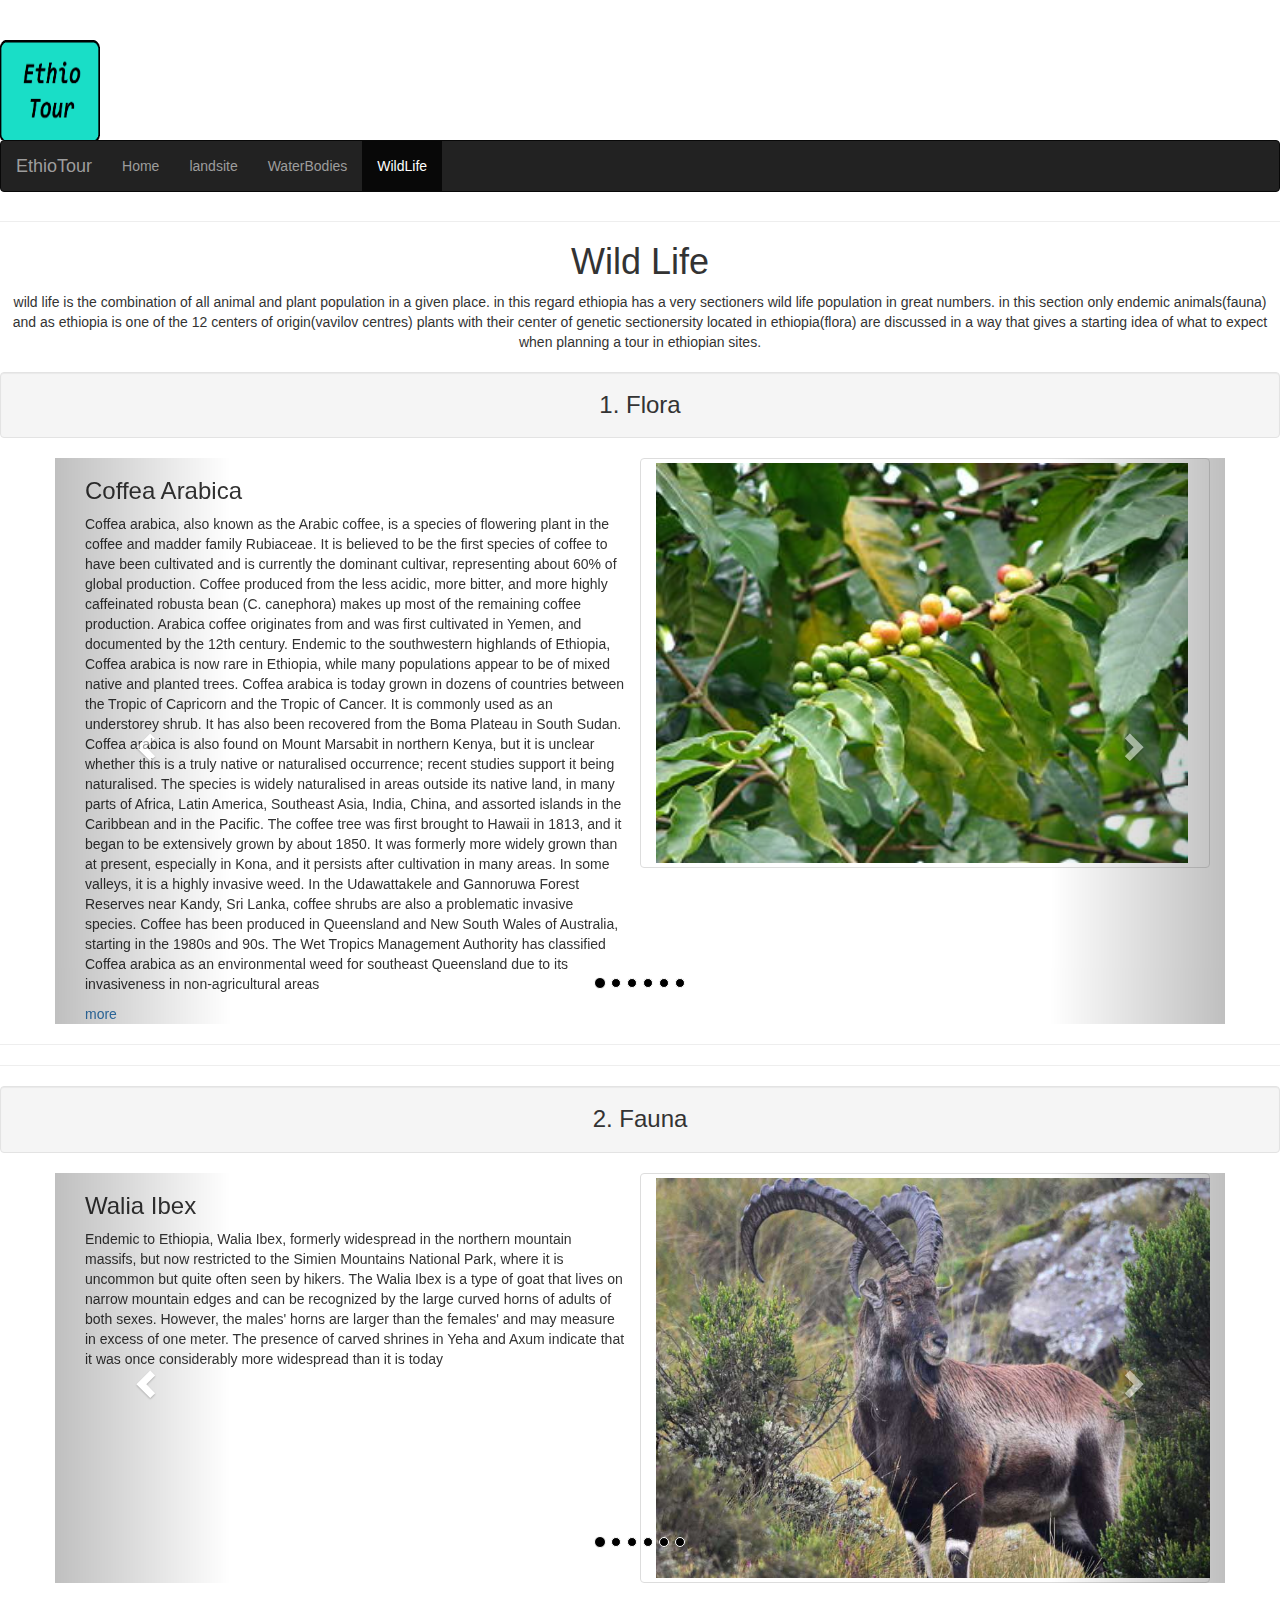
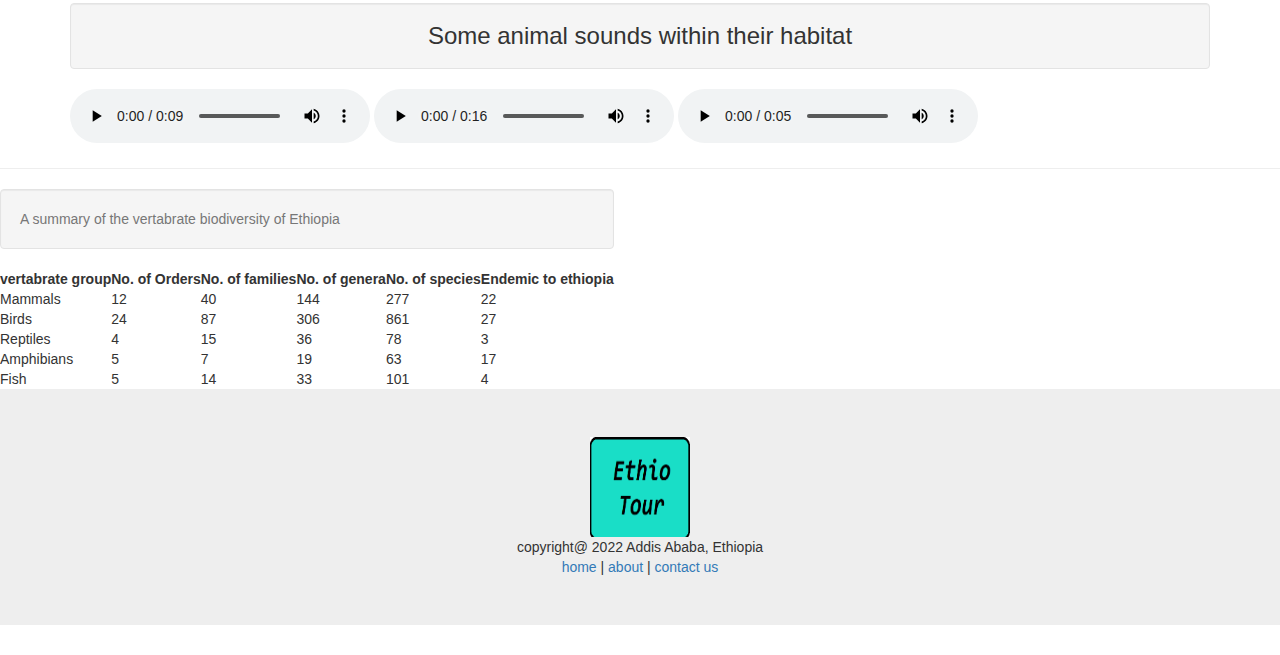
<file: wildlife.html>
<!DOCTYPE html>
<html lang="en">
<head>
    <meta charset="UTF-8">
    <meta http-equiv="X-UA-Compatible" content="IE=edge">
    <meta name="viewport" content="width=device-width, initial-scale=1.0">
    <link rel="stylesheet" href="https://maxcdn.bootstrapcdn.com/bootstrap/3.4.1/css/bootstrap.min.css">
    <script src="https://ajax.googleapis.com/ajax/libs/jquery/3.6.1/jquery.min.js"></script>
    <script src="https://maxcdn.bootstrapcdn.com/bootstrap/3.4.1/js/bootstrap.min.js"></script>
    
    <title>Landsites</title>
</head>
<body>
  <header class="page-header">

    <div class="logo"><a href="index.html"><img src="image/logo.png" alt="site logo" width="100px" height="100px"></a></div>

    
    <nav class="navbar navbar-inverse">
      <div class="container-fluid">
        <div class="navbar-header">
          <button type="button" class="navbar-toggle" data-toggle="collapse" data-target="#myNavbar">
            <span class="icon-bar"></span>
            <span class="icon-bar"></span>
            <span class="icon-bar"></span>                        
          </button>
          <a class="navbar-brand" href="index.html">EthioTour</a>
        </div>
        <div class="collapse navbar-collapse" id="myNavbar">
          <ul class="nav navbar-nav">
            <li><a href="index.html">Home</a></li>
            <li ><a href="landsite.html">landsite</a></li>
            <li><a href="waterbodies.html">WaterBodies</a></li>
            <li class="active"><a href="wildlife.html">WildLife</a></li>
            
          </ul>
          
        </div>
      </div>
    </nav>
    
</header>
<article class="text-center">
    <h1>Wild Life</h1>
    <p>wild life is the combination of all animal and plant population in a given place. in this regard ethiopia has a very sectioners wild life population in great numbers. in this section only endemic animals(fauna) and as ethiopia is one of the 12 centers of origin(vavilov centres) plants with their center of genetic sectionersity located in ethiopia(flora) are discussed in a way that gives a starting idea of what to expect when planning a tour in ethiopian sites. </p>
</article>

<h3 class="well text-center">1. Flora</h3>
    <div id="myCarouse1" class="carousel slide container" data-ride="carousel">
      <!-- Indicators -->
      
      <ol class="carousel-indicators">
        <li data-target="#myCarousel" data-slide-to="0" class="active" style="background-color:black;" ></li>
        <li data-target="#myCarousel" data-slide-to="1" style="background-color:black;"></li>
        <li data-target="#myCarousel" data-slide-to="2" style="background-color:black;"></li>
        <li data-target="#myCarousel" data-slide-to="3" style="background-color:black;"></li>
        <li data-target="#myCarousel" data-slide-to="4" style="background-color:black;"></li>
        <li data-target="#myCarousel" data-slide-to="5" style="background-color:black;"></li>
      </ol>
    
      <!-- Wrapper for slides -->
      <div class="carousel-inner">
        <div class="item active">
          <div class="col-sm-6 col-xs-12"><h3>Coffea Arabica</h3>
            <p>Coffea arabica, also known as the Arabic coffee, is a species of flowering plant in the coffee and madder family Rubiaceae. It is believed to be the first species of coffee to have been cultivated and is currently the dominant cultivar, representing about 60% of global production. Coffee produced from the less acidic, more bitter, and more highly caffeinated robusta bean (C. canephora) makes up most of the remaining coffee production. Arabica coffee originates from and was first cultivated in Yemen, and documented by the 12th century. 
                Endemic to the southwestern highlands of Ethiopia, Coffea arabica is now rare in Ethiopia, while many populations appear to be of mixed native and planted trees. Coffea arabica is today grown in dozens of countries between the Tropic of Capricorn and the Tropic of Cancer. It is commonly used as an understorey shrub. It has also been recovered from the Boma Plateau in South Sudan. Coffea arabica is also found on Mount Marsabit in northern Kenya, but it is unclear whether this is a truly native or naturalised occurrence; recent studies support it being naturalised. The species is widely naturalised in areas outside its native land, in many parts of Africa, Latin America, Southeast Asia, India, China, and assorted islands in the Caribbean and in the Pacific.

                The coffee tree was first brought to Hawaii in 1813, and it began to be extensively grown by about 1850. It was formerly more widely grown than at present, especially in Kona, and it persists after cultivation in many areas. In some valleys, it is a highly invasive weed. In the Udawattakele and Gannoruwa Forest Reserves near Kandy, Sri Lanka, coffee shrubs are also a problematic invasive species.

                Coffee has been produced in Queensland and New South Wales of Australia, starting in the 1980s and 90s. The Wet Tropics Management Authority has classified Coffea arabica as an environmental weed for southeast Queensland due to its invasiveness in non-agricultural areas
              </p>
              <a href="https://en.wikipedia.org/wiki/Coffea_arabica">more</a> <br>
        </div>
          <div class="col-sm-6 col-xs-12 img-thumbnail"><img class="slide_img" src="image/coffee.png" alt="coffea Arabica" width="auto" height="400px">
          </div>
        </div>
    
        <div class="item">
          <div class="col-sm-6 col-xs-12"><h3>Eragrostis tef</h3>
            <p>
                Eragrostis tef, also known as teff, Williams lovegrass or annual bunch grass, is an annual grass, a species of lovegrass native to the Horn of Africa, notably to both Eritrea and Ethiopia. It is cultivated for its edible seeds, also known as teff. Teff was one of the earliest plants domesticated. It is one of the most important staple crops in Ethiopia and Eritrea.
                Teff is mainly cultivated in Ethiopia and Eritrea, where it originates. It is one of the most important staple crops in these two countries, where it is used to make injera or Tayta. In 2016, Ethiopia grew more than 90 percent of the world's teff. It is now also marginally cultivated in India, Australia, Germany, the Netherlands, Spain, and the US, particularly in Idaho, California, Texas, and Nevada. Because of its very small seeds, a handful is enough to sow a large area. This property makes teff particularly suited to a seminomadic lifestyle.
            </p>
            <a href="https://en.wikipedia.org/wiki/Teff">more</a>
          </div>
          <div class="col-sm-6 col-xs-12 img-thumbnail"><img class="slide_img" src="image/tef.png" alt="Eragrostis tef" width="auto" height="400px">
          </div>
        </div>
    
        <div class="item">
          <div class="col-sm-6 col-xs-12"><h3>Ensete ventricosum</h3>
            <p>Ensete ventricosum, commonly known as enset or ensete, Ethiopian banana, Abyssinian banana, pseudo-banana, false banana and wild banana, is an herbaceous species of flowering plant in the banana family Musaceae. The domesticated form of the plant is cultivated only in Ethiopia, where it provides the staple food for approximately 20 million people. The name Ensete ventricosum was first published in the Kew Bulletin 1947, p. 101. Its synonyms include Musa arnoldiana De Wild., Musa ventricosa Welw. and Musa ensete J. F. Gmelin. In its wild form, it is native to the eastern edge of the Great African Plateau, extending northwards from South Africa through Mozambique, Zimbabwe, Malawi, Kenya, Uganda and Tanzania to Ethiopia, and west to the Congo, being found in high-rainfall forests on mountains, and along forested ravines and streams
            </p>
            <a href="https://en.wikipedia.org/wiki/Ensete_ventricosum">more</a>
           </div>
          <div class="col-sm-6 col-xs-12 img-thumbnail"><img class="slide_img" src="image/enset.png" alt="ensete ventricosum" width="auto" height="400px">
          </div>
        </div>
        <div class="item">
          <div class="col-sm-6 col-xs-12"><h3>Coccinia abyssinica</h3>
            <p>
                Coccinia abyssinica is an Ethiopian species of Coccinia which was first described by Jean-Baptiste Lamarck. The tuber is under its Oromo name anchote a well-known local crop, but also the leaves are eaten. <br>
                Widespread in the highlands of Ethiopia between 1300 and 2800 m.Along lake shores, in forest clearings and degraded forests, evergreen shrublands. Cultivated. Flowering between June and October.Coccinia abyssinica tubers are an important staple crop in the Ethiopian highlands. The tubers are rich in starch and are cooked. Also the young shoots and the leaves are cooked and eaten around Dembi Dolo, Oromia State. There are also beliefs about medical use, but none is scientifically verified so far. The relatively high content of calcium might be the reason for the local belief that eating C. abyssinica helps against fractured bones. The edibility of the fruits is disputed, eventually, there are different races.
            </p>
            <a href="https://en.wikipedia.org/wiki/Coccinia_abyssinica">more</a>
          </div>
          <div class="col-sm-6 col-xs-12 img-thumbnail"><img class="slide_img" src="image/anchote.png" width="auto" height="400px">
          </div>
        </div>
        <div class="item">
          <div class="col-sm-6 col-xs-12">h3>Guizotia abyssinica</h3>
            <p>Guizotia abyssinica is an erect, stout, branched annual herb, grown for its edible oil and seed. Its cultivation originated in the Eritrean and Ethiopian highlands, and has spread to other parts of Ethiopia.
                Niger seeds are used for human consumption in the southern parts of India. In Karnataka, Andhra Pradesh and Maharashtra, niger seeds are used to make a dry chutney, which is used as an accompaniment with breads such as chapati. They are also used as a spice in some curries. In Ethiopia, an infusion made from roasted and ground niger seeds, sugar and water is used in treating common colds.
            </p>
            <a href="https://en.wikipedia.org/wiki/Guizotia_abyssinica">more</a>
        </div>
          <div class="col-sm-6 col-xs-12 img-thumbnail"><img class="slide_img" src="image/niger.png" alt="coffea Arabica" width="auto" height="400px">
          </div>
        </div>
        
      </div>
    
      <!-- Left and right controls -->
      <a class="left carousel-control" href="#myCarouse1" data-slide="prev">
        <span class="glyphicon glyphicon-chevron-left"></span>
        <span class="sr-only">Previous</span>
      </a>
      <a class="right carousel-control" href="#myCarouse1" data-slide="next">
        <span class="glyphicon glyphicon-chevron-right"></span>
        <span class="sr-only">Next</span>
      </a>
    </div>
    
    <hr>
    
    <hr>
    <h3 class="well text-center">2. Fauna</h3>
    <div id="myCarouse2" class="carousel slide container" data-ride="carousel">
      <!-- Indicators -->
      
      <ol class="carousel-indicators">
        <li data-target="#myCarouse3" data-slide-to="0" class="active" style="background-color:black;" ></li>
        <li data-target="#myCarouse2" data-slide-to="1" style="background-color:black;"></li>
        <li data-target="#myCarouse2" data-slide-to="2" style="background-color:black;"></li>
        <li data-target="#myCarouse2" data-slide-to="3" style="background-color:black;"></li>
        <li data-target="#myCarouse2" data-slide-to="4" style="background-color:black;"></li>
        <li data-target="#myCarouse2" data-slide-to="5" style="background-color:black;"></li>
      </ol>
    
      <!-- Wrapper for slides -->
      <div class="carousel-inner">
        <div class="item active">
          <div class="col-sm-6 col-xs-12"><h3>Walia Ibex</h3>
            <p>Endemic to Ethiopia, Walia Ibex, formerly widespread in the northern mountain massifs, but now restricted to the Simien Mountains National Park, where it is uncommon but quite often seen by hikers.

                The Walia Ibex is a type of goat that lives on narrow mountain edges and can be recognized by the large curved horns of adults of both sexes. However, the males&#39 horns are larger than the females&#39 and may measure in excess of one meter. The presence of carved shrines in Yeha and Axum indicate that it was once considerably more widespread than it is today
            </p>
        </div>
          <div class="col-sm-6 col-xs-12 img-thumbnail"><img class="slide_img" src="image/waliya2.png" alt="walia Ibex" width="auto" height="400px">
          </div>
        </div>
    
        <div class="item">
          <div class="col-sm-6 col-xs-12"><h3>Mountain Nyala</h3>
            <p>Ethiopia&#39s one fully endemic antelope species is the Mountain Nyala (Tragelaphus Buxtoni). The mountain Nyala is similar in size and shape to the Greater Kudu but it has smaller horns with only one twist as opposed to the greater Kudu&#39s two or three. The shaggy coat of the Mountain Nyala is brownish rather than plain grey, and the striping is indistinct. This elegant and handsome antelope live in herds of five to ten animals in juniper and hagenia forests in the southeast highland.

                The Mountain Nyala has the distinction of being the last discovered of all African antelopes, the first documented specimen was shout by one Major Buxton in 1908 and described formally two years later. The main protected population is found in the northern part of Bale Mountains National Park, around Dinsho, the Bale Mountains National Park headquarters and Mount Gaysay.
            </p>
        </div>
          <div class="col-sm-6 col-xs-12 img-thumbnail"><img class="slide_img" src="image/nyala.png" alt="Mountain Nyala" width="auto" height="400px">
          </div>
        </div>
    
        <div class="item">
          <div class="col-sm-6 col-xs-12"><h3>Menelik's Bushbuck</h3>
            <p>Belonging to the same family as the Mountain Nyala, the Bushbuck shares with them the family characteristic of shy and elusive behavior. Over forty races of Bushbuck have been identified, which vary considerably both from the point of view of coloration and from the type of habitat they frequent. Most of them are forest living animals inhabiting dense bush, usually near water, though this is not an essential, as some of them have been known to go without drinking for long periods when necessary. No accurate estimate has been made of their total population because of their nocturnal and furtive habits. Like the Mountain Nyala, they are easier to observe in the Bale Mountains National Park where they are fully protected and therefore a little less shy.
            </p>
        </div>
          <div class="col-sm-6 col-xs-12 img-thumbnail"><img class="slide_img" src="image/minilik.png" alt="Menelik's Bushbuck">
          </div>
        </div>

        <div class="item">
          <div class="col-sm-6 col-xs-12"><h3>Ethiopian Wolf</h3>
            <p>This beautiful animal was once widespread over the Ethiopian plateau lands and was often observed by travelers with its fine red coat shining in the sun, making it easy to spot against the greens and browns of the grasslands. Its frightening decline in numbers is due not only to indiscriminate shooting, but also to outbreaks of rabies, which certainly decimated its numbers in the Simien area. In this part of Ethiopia it is now extremely rare, even rarer than the Walia Ibex, but it has another stronghold, in Bale, which the Walia doesn&#39t. Its restriction to these two areas is not fully understood, as it is not considered that it was so extensively hunted throughout its range that it should have been unable to survive in the thousands of hectares of suitable “fox country” available.

                It is one of most beautiful and spectacular members of the dog family in the world, with its bright rufous coat, white under markings and black tail, stands about 60cm high making it significantly larger than any Jackal, and has along muzzle similar to that of a Coyote. It has predominantly. It is a diurnal hunter of Afro - alpine moorland and short grassland, where its feeds mostly on rodents including the giant mole rat.
            </p>
        </div>
          <div class="col-sm-6 col-xs-12 img-thumbnail"><img class="slide_img" src="image/redfox.png" alt="Red Fox">
          </div>
        </div>

        <div class="item">
          <div class="col-sm-6 col-xs-12"><h3>Gelada Baboon</h3>
            <p>The striking and unmistakable most common of Ethiopia&#39s endemic large mammal species, with a population estimated by some to be as high as 700,000. The male Gelada is a spectacular handsome and unmistakable beast, possessed of an imposing golden mane and heart shaped red chest patch, which serve the same purpose as the colorful buttocks or testicles found on those African monkeys that don&#39t spend most of their lives sitting on their bums. The Gelada is the only mammal&#39s endemic to Ethiopia that cannot to some extent be regarded as endangered. This singular primate is unique in its feeds predominantly on grasses, and it is probably the most sociable of African monkeys, with conglobations of 500 or more regularly recorded in one field. It has a harm based social structure that is regarded to be the most complex of any animal other than human.

                In evolutionary terms, the gelada is something of a relic, the only surviving representative of a genus of grazing monkeys that once ranged far more broadly across Africa. The gelada stock is ancestral not only to the modern baboon that have largely displaced them in savanna and other open habitats, but also to the baboon like drills of west Africa and to the smaller and more arboreal mangabeys, both of which readapted to the rain forest habitats.
                
                This endemic species is distributed throughout the northern highlands, where it is generally associated with cliffs and ravines, and one can see them as soon as he/she over landed in the Simien Mountains National Park, which forms the species&#39 main stronghold, and they are also numerous on the Gussa Plateau. They are often seen in the vicinity of Ankober, Debre Sina, Debre Libanos and the Muga River gorge near Addis Ababa.
            </p>
        </div>
          <div class="col-sm-6 col-xs-12 img-thumbnail"><img class="slide_img" src="image/chillada2.png" alt="Gelada Baboon">
        </div>
        </div>
        
      </div>
    
      <!-- Left and right controls -->
      <a class="left carousel-control" href="#myCarouse2" data-slide="prev">
        <span class="glyphicon glyphicon-chevron-left"></span>
        <span class="sr-only">Previous</span>
      </a>
      <a class="right carousel-control" href="#myCarouse2" data-slide="next">
        <span class="glyphicon glyphicon-chevron-right"></span>
        <span class="sr-only">Next</span>
      </a>
    </div>

   
    
    <section class="container">
        <h3 class="well well-small text-center">Some animal sounds within their habitat</h3>
        <audio controls>
          <source src="audio/Ethiopian_wolf.m4a" type="audio/mpeg">
          Your browser does not support the audio tag.
        </audio>
        <audio controls>
          <source src="audio/Female_niyala_alert_sounds.m4a" type="audio/mpeg">
          Your browser does not support the audio tag.
        </audio>
        <audio controls>
          <source src="audio/Gillada_baboons.m4a" type="audio/mpeg">
          Your browser does not support the audio tag.
        </audio>
      </section>
      
      <hr>
      <section >
          <table class="table-responsive table-hover">
              <caption class="well well-small">A summary of the vertabrate biodiversity of Ethiopia</caption>
              <tr>
                  <th>vertabrate group</th>
                  <th>No. of Orders</th>
                  <th>No. of families</th>
                  <th>No. of genera</th>
                  <th>No. of species</th>
                  <th>Endemic to ethiopia</th>
              </tr>
              <tr>
                  <td>Mammals</td>
                  <td>12</td>
                  <td>40</td>
                  <td>144</td>
                  <td>277</td>
                  <td>22</td>
              </tr>
              <tr>
                  <td>Birds</td>
                  <td>24</td>
                  <td>87</td>
                  <td>306</td>
                  <td>861</td>
                  <td>27</td>
              </tr>
              <tr>
                  <td>Reptiles</td>
                  <td>4</td>
                  <td>15</td>
                  <td>36</td>
                  <td>78</td>
                  <td>3</td>
              </tr>
              <tr>
                  <td>Amphibians</td>
                  <td>5</td>
                  <td>7</td>
                  <td>19</td>
                  <td>63</td>
                  <td>17</td>
              </tr>
              <tr>
                  <td>Fish</td>
                  <td>5</td>
                  <td>14</td>
                  <td>33</td>
                  <td>101</td>
                  <td>4</td>
              </tr>
          
          </table>
      </section>

      <footer class="jumbotron text-center">
        <div class="logo"><a href="index.html"><img src="image/logo.png" alt="site logo" width="100px" height="100px"></a></div>
        <div>copyright@ 2022 Addis Ababa, Ethiopia</div>
        <nav class="navfoot">
          <a href="index.html">home</a> |
          <a href="about.html">about</a> |
          <a href="contact.html">contact us</a>
        </nav>
    </footer>
</body>
</html>
</file>
